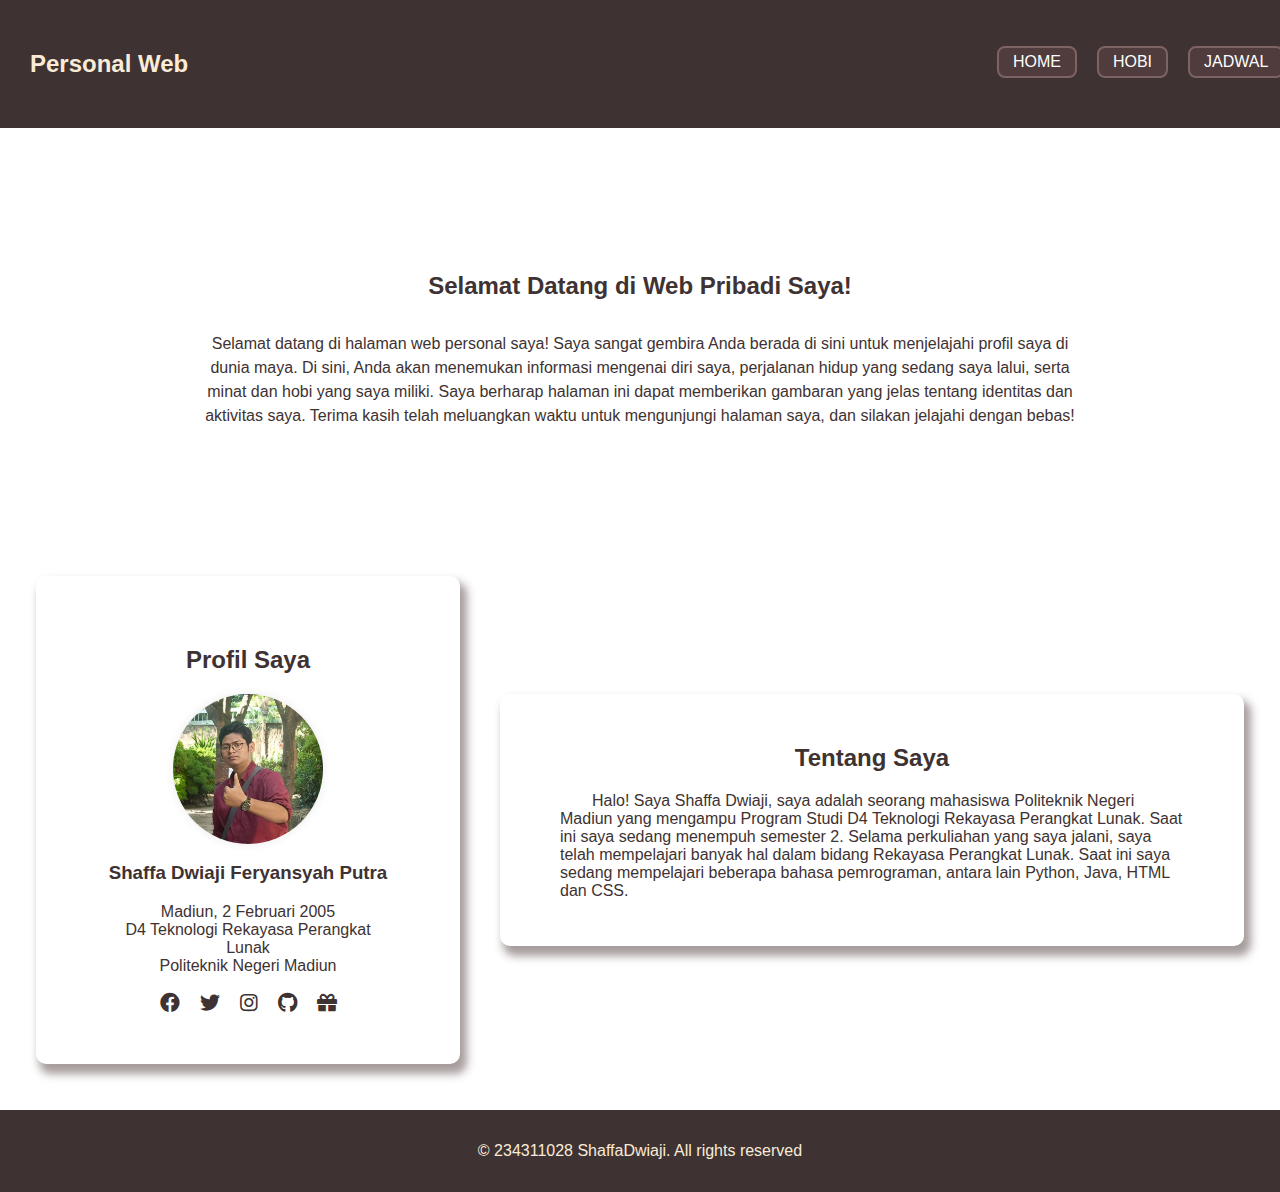
<file: index.html>
<!DOCTYPE html>
<html lang="id">
    <head>
        <meta charset="UTF-8">
        <meta name="viewport" content="width=device-width, initial-scale=1.0">
        <link rel="stylesheet" href="css/main.css">
        <link rel="stylesheet" href="https://cdnjs.cloudflare.com/ajax/libs/font-awesome/5.15.4/css/all.min.css">
        <link rel="icon" type="jpg/png" href="image/icon.jpg" sizes="16x16"/>
        <title>Halo | Shaffa Dwiaji</title>
    </head>
    <body>
        <nav class="navigasi">
            <h2><a href="index.html"></a> Personal Web</h2>
            <ul class="ling">
                <div class="navbar">
                    <li><a href="index.html"> HOME </a></li>
                    <li><a href="hobi.html"> HOBI </a></li>
                    <li><a href="jadwal.html"> JADWAL</a></li>
                    <li><a href="daftar.html"> LOGIN </a></li>
                </div>
            </ul>
        </nav>

        <main>
            <section class="sambut">
                <h2>Selamat Datang di Web Pribadi Saya!</h2>
                <p>Selamat datang di halaman web personal saya! Saya sangat gembira Anda berada di sini untuk menjelajahi profil saya di dunia maya. 
                    Di sini, Anda akan menemukan informasi mengenai diri saya, perjalanan hidup yang sedang saya lalui, serta minat dan hobi yang saya miliki. 
                    Saya berharap halaman ini dapat memberikan gambaran yang jelas tentang identitas dan aktivitas saya. 
                    Terima kasih telah meluangkan waktu untuk mengunjungi halaman saya, dan silakan jelajahi dengan bebas!
                </p>
            </section>
            
            <section class="profil">        
                <div class="box">
                    <h2>Profil Saya</h2>
                    <img src="image/Shaffa.jpg" alt="ShaffaDwiaji">
                    <h3>Shaffa Dwiaji Feryansyah Putra</h3>
                    <li>Madiun, 2 Februari 2005</li>
                    <li>D4 Teknologi Rekayasa Perangkat Lunak</li>
                    <li>Politeknik Negeri Madiun</li>
                    <br>
                    <div class="button">
                        <a href="#" target="_blank">
                            <i class="fab fa-facebook"></i>
                        </a>
                        <a href="#" target="_blank">
                            <i class="fab fa-twitter"></i>
                        </a>
                        <a href="https://www.instagram.com/shffdwj_" target="_blank">
                            <i class="fab fa-instagram"></i>
                        </a>
                        <a href="https://www.github.com/ShaffaDwiaji" target="_blank">
                            <i class="fab fa-github"></i>
                        </a>
                        <a href="https://saweria.co/Ravennzz" target="_blank">
                            <i class="fas fa-gift"></i></a>
                    </div>
                </div>
            
                <section class="essay">
                    <h2>Tentang Saya</h2>
                    <p>Halo! Saya Shaffa Dwiaji, saya adalah seorang mahasiswa Politeknik Negeri Madiun yang 
                        mengampu Program Studi D4 Teknologi Rekayasa Perangkat Lunak. Saat ini saya sedang menempuh 
                        semester 2. Selama perkuliahan yang saya jalani, saya telah mempelajari banyak hal dalam bidang 
                        Rekayasa Perangkat Lunak. Saat ini saya sedang mempelajari beberapa bahasa pemrograman, antara lain 
                        Python, Java, HTML dan CSS.
                        <br>
                    </p>
                </section>
            </section>
        </main>

        <div class="footer">
            <p>&copy; 234311028 ShaffaDwiaji. All rights reserved</p>
        </div>
    </body>
</html>
</file>
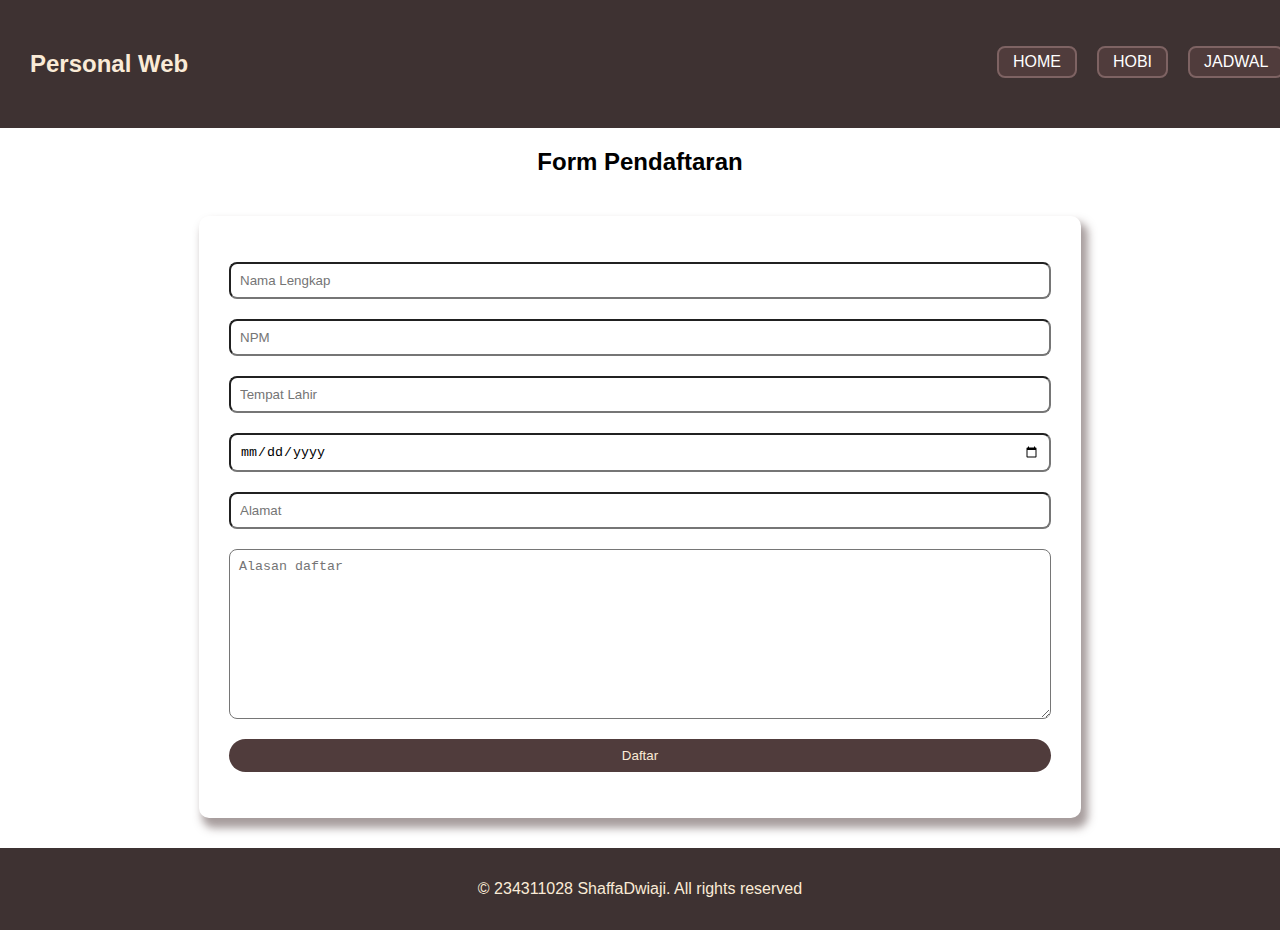
<file: daftar.html>
<!DOCTYPE html>
<html lang="id">
    <head>
        <meta charset="UTF-8">
        <meta name="viewport" content="width=device-width, initial-scale=1.0">
        <link rel="stylesheet" href="css/main.css">
        <link rel="stylesheet" href="css/daftar.css">
        <link rel="icon" type="jpg/png" href="image/icon.jpg" sizes="16x16"/>
        <title>Daftar | Shaffa Dwiaji</title>
    </head>
    <body>
        <nav class="navigasi">
            <h2><a href="index.html"></a> Personal Web</h2>
            <ul class="ling">
                <div class="navbar">
                    <li><a href="index.html"> HOME </a></li>
                    <li><a href="hobi.html"> HOBI </a></li>
                    <li><a href="jadwal.html"> JADWAL</a></li>
                    <li><a href="daftar.html"> LOGIN </a></li>
                </div>
            </ul>
        </nav>

        <div>
            <h2>Form Pendaftaran</h2>
            <div class="kotak">
                <form action="" class="daftar">
                    <input type="text" placeholder="Nama Lengkap" class="daftar_input">
                    <input type="npm" placeholder="NPM" class="daftar_input">
                    <input type="tempatlahir" placeholder="Tempat Lahir" class="daftar_input">
                    <input type="date" id="tgl_lahir" name="tanggallahir" class="daftar_input">
                    <input type="alamat" placeholder="Alamat" class="daftar_input">
                    <textarea name="" id="" cols="0" rows="10" placeholder="Alasan daftar" class="daftar_input"></textarea>
                    <input type="button" value="Daftar" class="daftar_button">
                </form>
            </div>
        </div>

        <div class="footer">
            <p>&copy; 234311028 ShaffaDwiaji. All rights reserved</p>
        </div>
    </body>
</html>
</file>
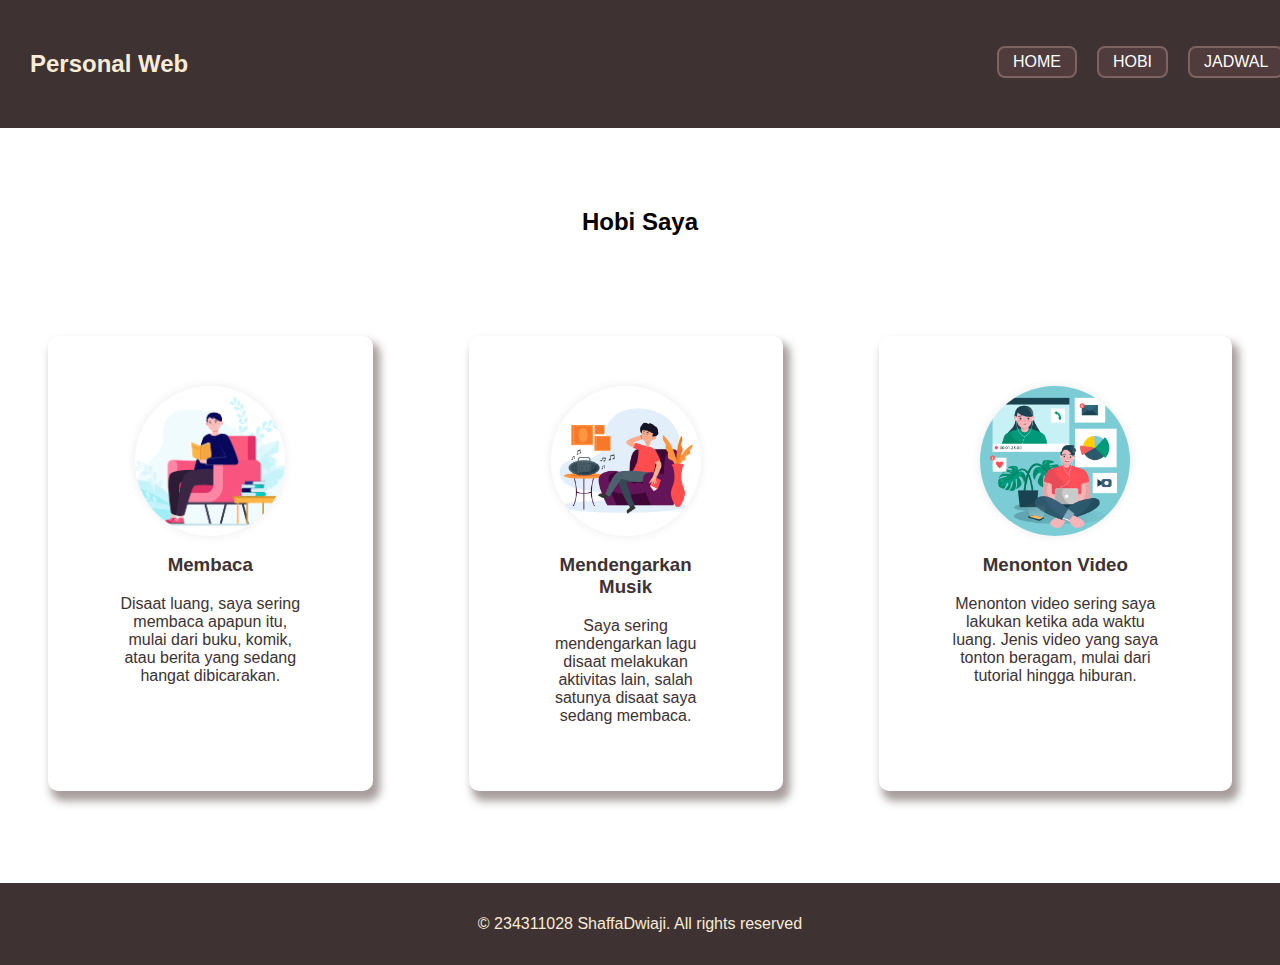
<file: hobi.html>
<!DOCTYPE html>
<html lang="id">
    <head>
        <meta charset="UTF-8">
        <meta name="viewport" content="width=device-width, initial-scale=1.0">
        <link rel="stylesheet" href="css/main.css">
        <link rel="stylesheet" href="css/hobi.css">
        <link rel="icon" type="jpg/png" href="image/icon.jpg" sizes="16x16"/>
        <title>Hobi | Shaffa Dwiaji</title>
    </head>
    <body>
        <nav class="navigasi">
            <h2><a href="index.html"></a> Personal Web</h2>
            <ul class="ling">
                <div class="navbar">
                    <li><a href="index.html"> HOME </a></li>
                    <li><a href="hobi.html"> HOBI </a></li>
                    <li><a href="jadwal.html"> JADWAL</a></li>
                    <li><a href="daftar.html"> LOGIN </a></li>
                </div>
            </ul>
        </nav>

        <container>
            <h2>Hobi Saya</h2>
                <div class="hobi">                
                    <li class="card">
                        <img src="image/Baca.jpg" alt="Baca">
                        <h3>Membaca</h3>
                        <p>Disaat luang, saya sering membaca apapun itu, mulai dari buku, 
                            komik, atau berita yang sedang hangat dibicarakan.
                        </p>
                        </a>
                    </li>
                    <li class="card">
                        <img src="image/Musik.jpg" alt="Musik">
                        <h3>Mendengarkan Musik</h3>
                        <p>Saya sering mendengarkan lagu disaat melakukan aktivitas lain, 
                            salah satunya disaat saya sedang membaca.
                        </p>
                        </a>
                    </li>
                    <li class="card">
                        <img src="image/Video.jpg" alt="Video">
                        <h3>Menonton Video</h3>
                        <p>Menonton video sering saya lakukan ketika ada waktu luang. Jenis video
                            yang saya tonton beragam, mulai dari tutorial hingga hiburan.
                        </p>
                        </a>
                    </li>
            </div>
        </container>
        
        <div class="footer">
            <p>&copy; 234311028 ShaffaDwiaji. All rights reserved</p>
        </div>
    </body>
</html>
</file>
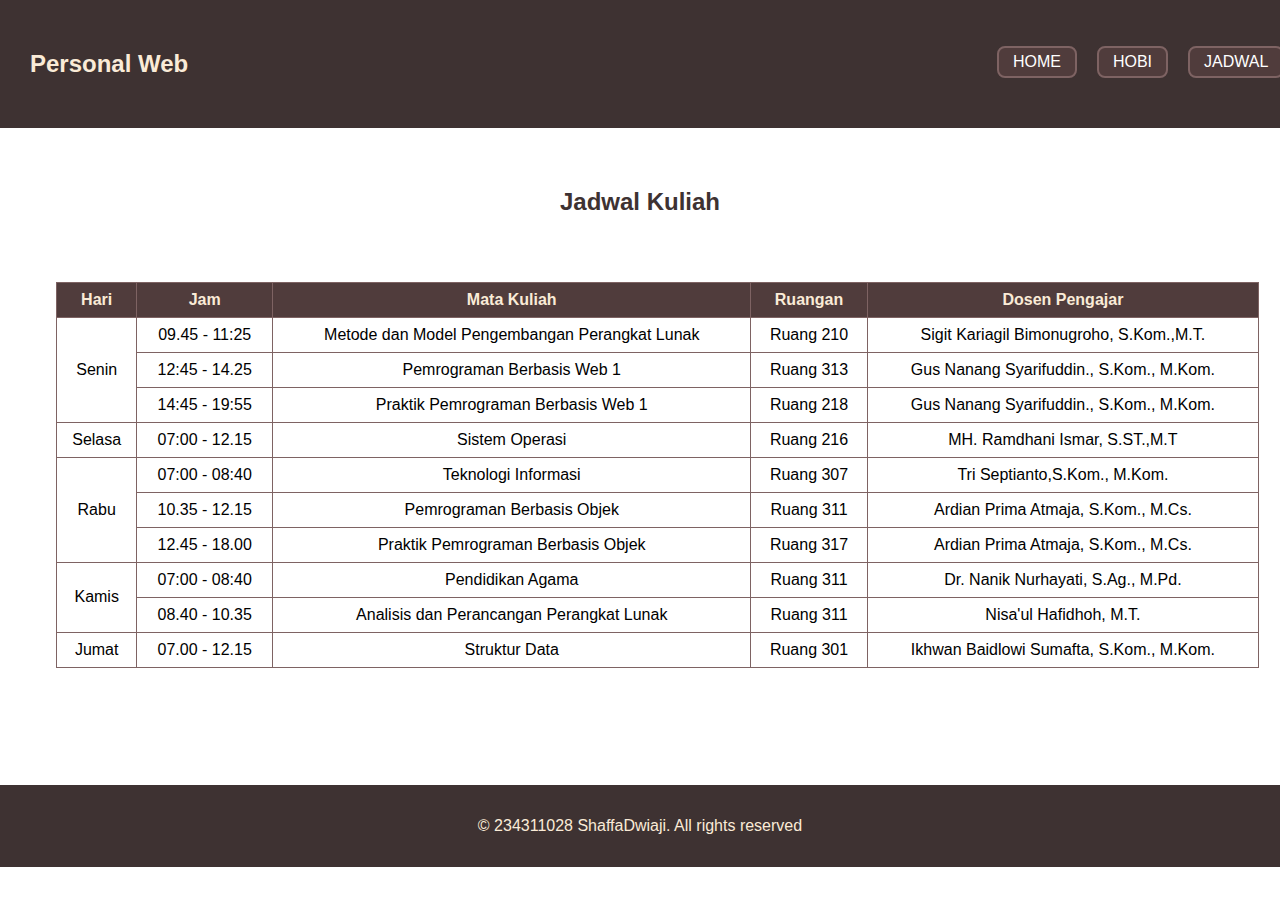
<file: jadwal.html>
<!DOCTYPE html>
<html lang="id">
    <head>
        <meta charset="UTF-8">
        <meta name="viewport" content="width=device-width, initial-scale=1.0">
        <link rel="stylesheet" href="css/main.css">
        <link rel="stylesheet" href="css/jadwal.css">
        <link rel="icon" type="jpg/png" href="image/icon.jpg" sizes="16x16"/>
        <title>Jadwal | Shaffa Dwiaji</title>
    </head>
    <body>
        <nav class="navigasi">
            <h2><a href="index.html"></a> Personal Web</h2>
            <ul class="ling">
                <div class="navbar">
                    <li><a href="index.html"> HOME </a></li>
                    <li><a href="hobi.html"> HOBI </a></li>
                    <li><a href="jadwal.html"> JADWAL</a></li>
                    <li><a href="daftar.html"> LOGIN </a></li>
                </div>
            </ul>
        </nav>
        
        <container>
            <h2>Jadwal Kuliah</h2>
            <table>
                <thead>
                    <tr>
                        <th>Hari</th>
                        <th>Jam</th>
                        <th>Mata Kuliah</th>
                        <th>Ruangan</th>
                        <th>Dosen Pengajar</th>
                    </tr>
                </thead>
                <tbody>
                    <tr>
                        <td rowspan="3">Senin</td>
                        <td>09.45 - 11:25</td>
                        <td>Metode dan Model Pengembangan Perangkat Lunak</td>
                        <td>Ruang 210 </td>
                        <td>Sigit Kariagil Bimonugroho, S.Kom.,M.T.</td>
                    </tr>
                    <tr>
                        <td>12:45 - 14.25</td>
                        <td>Pemrograman Berbasis Web 1</td>
                        <td>Ruang 313</td>
                        <td>Gus Nanang Syarifuddin., S.Kom., M.Kom.</td>
                    </tr>
                    <tr>
                        <td>14:45 - 19:55</td>
                        <td>Praktik Pemrograman Berbasis Web 1</td>
                        <td>Ruang 218</td>
                        <td>Gus Nanang Syarifuddin., S.Kom., M.Kom.</td>
                    </tr>
                    <tr>
                        <td>Selasa</td>
                        <td>07:00 - 12.15</td>
                        <td>Sistem Operasi</td>
                        <td>Ruang 216</td>
                        <td>MH. Ramdhani Ismar, S.ST.,M.T</td>
                    </tr>
                    <tr>
                        <td rowspan="3">Rabu</td>
                        <td>07:00 - 08:40</td>
                        <td>Teknologi Informasi</td>
                        <td>Ruang 307</td>
                        <td>Tri Septianto,S.Kom., M.Kom.</td>
                    </tr>
                    <tr>
                        <td>10.35 - 12.15</td>
                        <td>Pemrograman Berbasis Objek</td>
                        <td>Ruang 311</td>
                        <td>Ardian Prima Atmaja, S.Kom., M.Cs.</td>
                    </tr>
                    <tr>
                        <td>12.45 - 18.00</td>
                        <td>Praktik Pemrograman Berbasis Objek</td>
                        <td>Ruang 317</td>
                        <td>Ardian Prima Atmaja, S.Kom., M.Cs.</td>
                    </tr>
                    <tr>
                        <td rowspan="2">Kamis</td>
                        <td>07:00 - 08:40</td>
                        <td>Pendidikan Agama</td>
                        <td>Ruang 311</td>
                        <td>Dr. Nanik Nurhayati, S.Ag., M.Pd.</td>
                    </tr>
                    <tr>
                        <td>08.40 - 10.35</td>
                        <td>Analisis dan Perancangan Perangkat Lunak</td>
                        <td>Ruang 311</td>
                        <td>Nisa'ul Hafidhoh, M.T.	</td>
                    </tr>
                    <tr>
                        <td>Jumat</td>
                        <td>07.00 - 12.15</td>
                        <td>Struktur Data</td>
                        <td>Ruang 301</td>
                        <td>Ikhwan Baidlowi Sumafta, S.Kom., M.Kom.	</td>
                    </tr>
                </tbody>
            </table>

        </container>
        <div class="footer">
            <p>&copy; 234311028 ShaffaDwiaji. All rights reserved</p>
        </div>
    </body>
</html>
</file>
<file: css/main.css>
body {
    font-family: 'Segoe UI', Tahoma, Geneva, Verdana, sans-serif;
    font-size: 12pt;
    margin: 0;
}

.navigasi {
    color: antiquewhite;
    background-color: #3E3232;
    margin: 0px;
    padding: 30px;
    display: flex;
}

.navigasi h2 {
    cursor: pointer;
}

.navigasi h2:hover {
    color: #7E6363;
}

a {
    text-decoration: none;
    color: antiquewhite;
}

.ling a {
    color: white;
}

.ling {
    position: relative;
    left: 63%;
}

li {
    list-style: none;
}

.navbar {
    display: flex;
    gap: 20px;
    justify-content: space-between;
    border-radius: 8px;
}

.navbar li {
    background-color: #503C3C;
    padding: 5px 14px;
    border-radius: 8px;
    border: solid #7E6363 2pt;
}

.navbar li:hover {
    background-color: #7E6363;
    transition: ease 0.3s;
    border-radius: 18px;
}

.sambut {
    text-align: center;
    margin: 6rem;
    padding: 1rem;
    color: #3E3232;
}

.sambut h2 {
    margin-top: 2rem;
}

.sambut p {
    margin: 2rem 5rem 0rem 5rem;
    line-height: 1.5rem;
}

main h2 {
    text-align: center;
}

.profil {
    max-width: 100%;
    justify-content: center;
    margin: 0rem;
    padding: 1rem;
    color: #3E3232;
    display: flex;
    flex-direction: row;
    align-content: center;
    align-items: center;
}

.box {
    text-align: center;
    background-color: #fff;
    border-radius: 10px;
    box-shadow: 5px 8px 9px 2px rgba(80, 60, 60, 0.5);
    padding: 50px 70px;
    margin: 20px;
    max-width:50%;
}

.box img {
    display: block;
    margin: 0 auto ;
    border-radius: 50%;
    width: 150px;
    height: 150px;
    object-fit: cover;
    box-shadow: 0 0 10px rgba(80, 60, 60, 0.1);
}

.button {
    display: flex;
    gap: 20px;
    justify-content: center;
}

i {
    color: #3E3232;
    font-size: 15pt;
}

i:hover {
    color: #7E6363;
    transition: ease 0.3s;
}

.essay {
    background-color: #fff;
    border-radius: 10px;
    box-shadow: 5px 8px 9px 2px rgba(80, 60, 60, 0.5);
    padding: 30px 60px 30px 60px;
    margin: 20px;
    max-width:50%;
}

.essay p {
    text-indent: 2rem;
}

.footer {
    background-color: #3E3232;
    text-align: center;
    color: antiquewhite;
    margin-top: 10px;
    padding: 1rem;
    bottom: 0;
}

::-webkit-scrollbar {
    width: 12px;
}

::-webkit-scrollbar-thumb {
    background: #503C3C;
    border-radius: 8px;
}

::-webkit-scrollbar-thumb:hover {
    background: #7E6363;
}
</file>
<file: css/daftar.css>
div h2 {
    text-align: center;
}

.kotak {
    display: flex;
    justify-content: center;
    margin: 0px 0px 0px 0px;
}

.daftar {
    display: flex;
    flex-direction: column;
    background-color: #fff;
    border-radius: 10px;
    box-shadow: 5px 8px 9px 2px rgba(80, 60, 60, 0.5);
    padding: 36px 20px;
    margin: 20px;
    max-width:100%;
}

.daftar_input {
    border-radius: 8px;
    min-width: 50rem;
    margin: 10px;
    padding: 9px;
}

.daftar_button {
    border: #7E6363;
    background-color: #503C3C;
    color: antiquewhite;
    border-radius: 18px;
    cursor: pointer;
    margin: 10px;
    padding: 9px;
}

.daftar_button:hover {
    background-color: #7E6363;
    color: antiquewhite;
    transition: ease 0.3s;
}
</file>
<file: css/hobi.css>
container h2 {
    text-align: center;
    margin-top: 5rem;
}

.hobi {
    display: flex;
    flex-direction: row;
    justify-content: center;
}

.hobi h2 {
    text-align: center;
    margin: 50px;
}

.card {
    text-align: center;
    background-color: #fff;
    border-radius: 10px;
    box-shadow: 5px 8px 9px 2px rgba(80, 60, 60, 0.5);
    padding: 50px 70px;
    margin: 5rem 3rem 5.1rem;
    max-width:20%;
}

.card img {
    display: block;
    margin: 0 auto ;
    border-radius: 50%;
    width: 150px;
    height: 150px;
    object-fit: cover;
    box-shadow: 0 0 10px rgba(80, 60, 60, 0.1);
    color: #3E3232;
}

.card h3 {
    color: #3E3232;
}

.card p {
    color: #3E3232;
}

.card:hover {
    transform: translateY(-10px);
    transition: ease 0.3s;
}
</file>
<file: css/jadwal.css>
container h2{
    text-align: center;
    margin: 50px;
    padding: 10px;
    color: #3E3232;
}

table {
    align-items: center;
    display: table;
    width: 94%;
    border-collapse: collapse;
    margin: 3.5rem 3.5rem 7.3rem 3.5rem;
}

thead {
    background-color: #503C3C;
    color: antiquewhite;
}

th, td {
    border: 1px solid #7E6363;
    text-align: center;
    padding: 8px;
}

td:hover {
    background-color: #7E6363;
    color: antiquewhite;
    transition: ease 0.3s;
}

.back {
    justify-content: flex-end;
    display: flex;
    margin: 1rem;
}

.back a {
    border: #7E6363 solid 2pt;
    background-color: #503C3C;
    margin-bottom: 10px;
    padding: 8px;
    border-radius: 8px;
}

.back a:hover {
    background-color: #7E6363;
    border-radius: 18px;
    transition: ease 0.3s;
}
</file>
